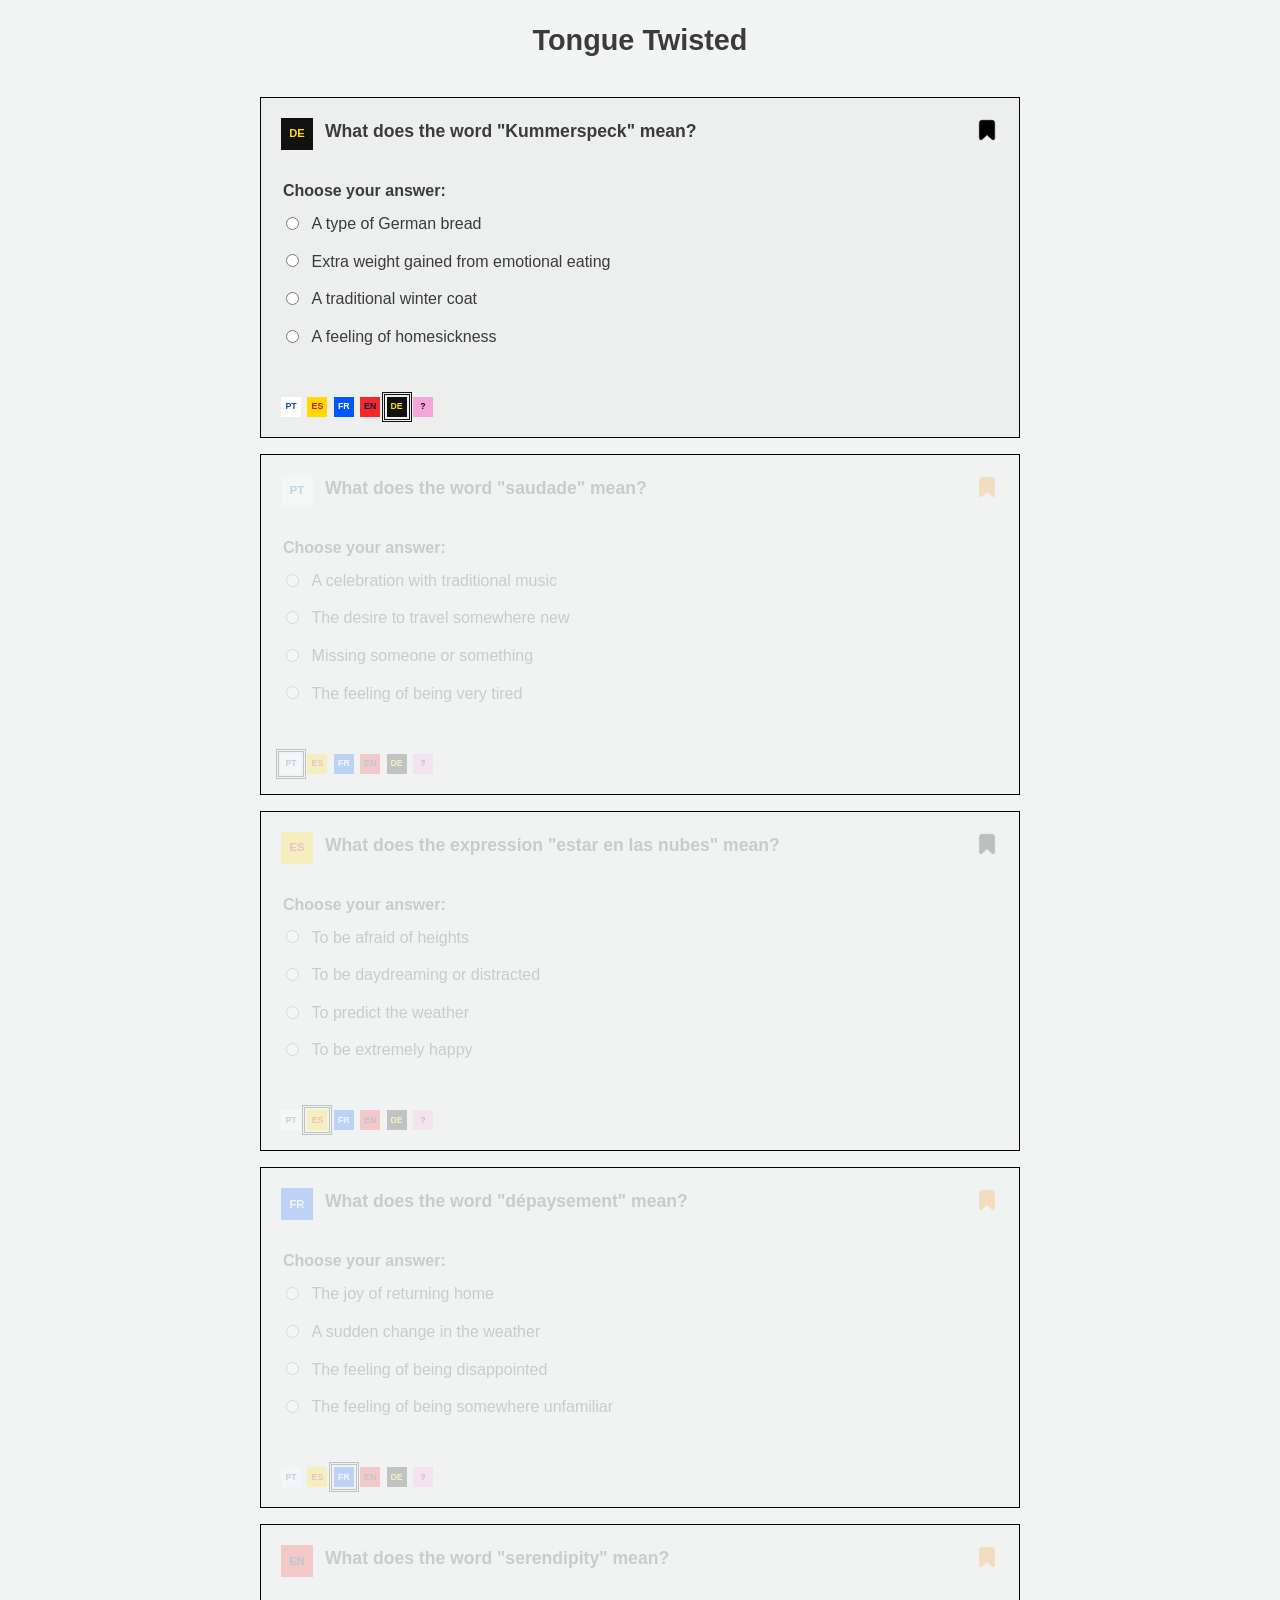
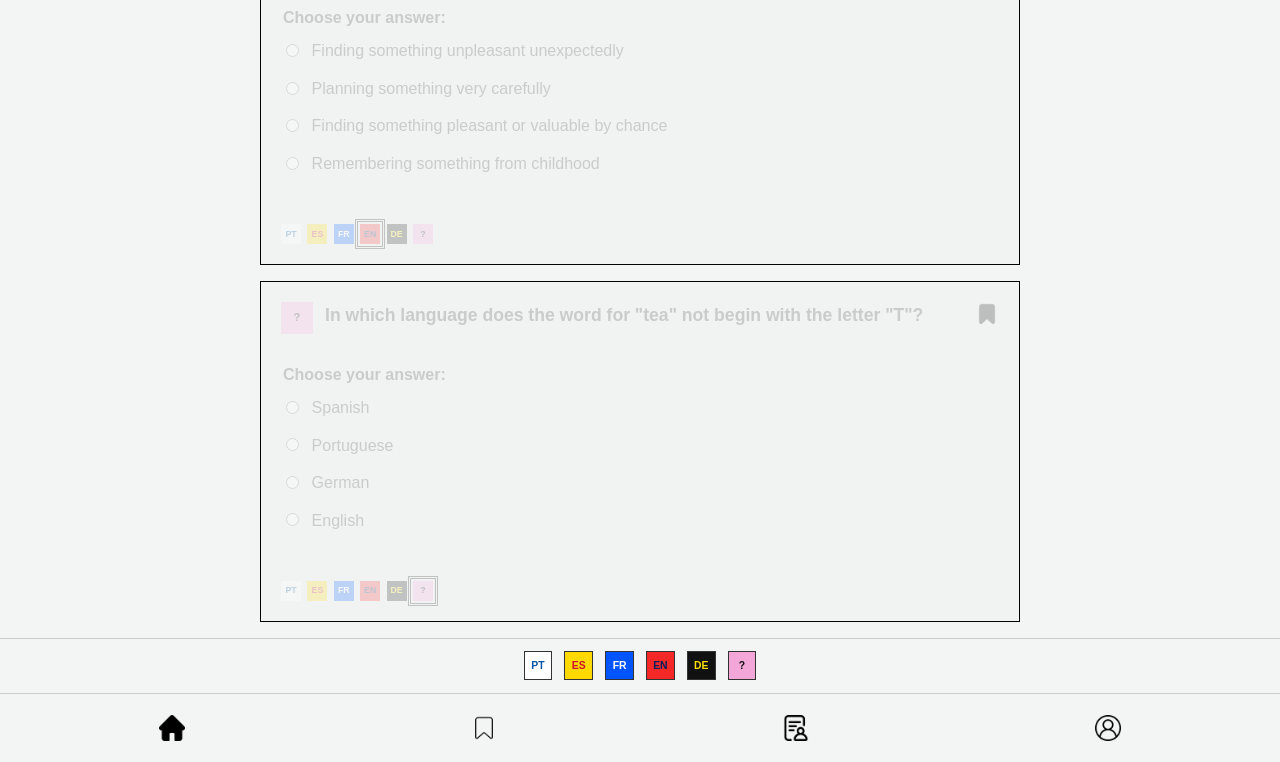
<file: index.html>
<!doctype html>
<html lang="en">
  <head>
    <meta charset="UTF-8" />
    <meta name="viewport" content="width=device-width, initial-scale=1.0" />
    <title>Tongue Twisted</title>
    <link rel="stylesheet" href="styles.css" />
    <script src="profile.js" defer></script>
    <script src="index.js" defer></script>
  </head>

  <body class="home-page">
    <header class="site-header">
      <h1>Tongue Twisted</h1>
    </header>

    <main class="main-content">
      <section class="question-list" aria-label="Quiz questions">
        <!-- Question 1: German -->
        <article class="question-card" id="question-1">
          <button
            class="bookmark-button"
            type="button"
            aria-label="Bookmark question"
            aria-pressed="false"
          >
            <img src="assets/ribbon-black .png" alt="" />
          </button>

          <h2 class="question-title">
            <span class="language-marker language-de" title="German">DE</span>
            <span>What does the word "Kummerspeck" mean?</span>
          </h2>

          <fieldset>
            <legend>Choose your answer:</legend>

            <label>
              <input
                type="radio"
                name="question-1"
                class="answer-option--wrong"
              />
              A type of German bread
            </label>

            <label>
              <input
                type="radio"
                name="question-1"
                class="answer-option--correct"
              />
              Extra weight gained from emotional eating
            </label>

            <label>
              <input
                type="radio"
                name="question-1"
                class="answer-option--wrong"
              />
              A traditional winter coat
            </label>

            <label>
              <input
                type="radio"
                name="question-1"
                class="answer-option--wrong"
              />
              A feeling of homesickness
            </label>

            <div class="answer-feedback answer-feedback--correct">
              <div class="answer-feedback__row">
                <p>So right!</p>
                <button
                  class="answer-toggle"
                  type="button"
                  aria-expanded="false"
                >
                  show answer
                </button>
              </div>
              <p class="answer-feedback__answer hidden">
                <strong>Why?</strong> "Kummerspeck" combines "Kummer" (grief or
                worry) and "Speck" (fat or bacon). The expression literally
                means "grief fat" and humorously describes weight gained through
                emotional eating.
              </p>
            </div>

            <div class="answer-feedback answer-feedback--wrong">
              <div class="answer-feedback__row">
                <p>So wrong…</p>
                <button
                  class="answer-toggle"
                  type="button"
                  aria-expanded="false"
                >
                  show answer
                </button>
              </div>
              <p class="answer-feedback__answer hidden">
                <strong>Why?</strong> "Kummerspeck" combines "Kummer" (grief or
                worry) and "Speck" (fat or bacon). The expression literally
                means "grief fat" and humorously describes weight gained through
                emotional eating.
              </p>
            </div>
          </fieldset>

          <div
            class="question-language-indicator"
            role="group"
            aria-label="Language markers"
          >
            <span class="language-tab language-pt">PT</span>
            <span class="language-tab language-es">ES</span>
            <span class="language-tab language-fr">FR</span>
            <span class="language-tab language-en">EN</span>
            <span class="language-tab language-de is-current">DE</span>
            <span class="language-tab language-cross">?</span>
          </div>
        </article>

        <!-- Question 2: Portuguese -->
        <article class="question-card" id="question-2">
          <button
            class="bookmark-button is-bookmarked"
            type="button"
            aria-label="Bookmark question"
            aria-pressed="true"
          >
            <img src="assets/ribbon-black .png" alt="" />
          </button>

          <h2 class="question-title">
            <span class="language-marker language-pt" title="Portuguese"
              >PT</span
            >
            <span>What does the word "saudade" mean?</span>
          </h2>

          <fieldset>
            <legend>Choose your answer:</legend>

            <label>
              <input
                type="radio"
                name="question-2"
                class="answer-option--wrong"
              />
              A celebration with traditional music
            </label>

            <label>
              <input
                type="radio"
                name="question-2"
                class="answer-option--wrong"
              />
              The desire to travel somewhere new
            </label>

            <label>
              <input
                type="radio"
                name="question-2"
                class="answer-option--correct"
              />
              Missing someone or something
            </label>

            <label>
              <input
                type="radio"
                name="question-2"
                class="answer-option--wrong"
              />
              The feeling of being very tired
            </label>

            <div class="answer-feedback answer-feedback--correct">
              <div class="answer-feedback__row">
                <p>So right!</p>
                <button
                  class="answer-toggle"
                  type="button"
                  aria-expanded="false"
                >
                  show answer
                </button>
              </div>
              <p class="answer-feedback__answer hidden">
                <strong>Why?</strong> The word is traditionally linked to the
                Latin "solitatem", meaning solitude. Older Portuguese forms
                included "soidade" and "suidade". Its modern meaning developed
                over time to express longing for someone or something absent.
              </p>
            </div>

            <div class="answer-feedback answer-feedback--wrong">
              <div class="answer-feedback__row">
                <p>So wrong…</p>
                <button
                  class="answer-toggle"
                  type="button"
                  aria-expanded="false"
                >
                  show answer
                </button>
              </div>
              <p class="answer-feedback__answer hidden">
                <strong>Why?</strong> The word is traditionally linked to the
                Latin "solitatem", meaning solitude. Older Portuguese forms
                included "soidade" and "suidade". Its modern meaning developed
                over time to express longing for someone or something absent.
              </p>
            </div>
          </fieldset>

          <div
            class="question-language-indicator"
            role="group"
            aria-label="Language markers"
          >
            <span class="language-tab language-pt is-current">PT</span>
            <span class="language-tab language-es">ES</span>
            <span class="language-tab language-fr">FR</span>
            <span class="language-tab language-en">EN</span>
            <span class="language-tab language-de">DE</span>
            <span class="language-tab language-cross">?</span>
          </div>
        </article>

        <!-- Question 3: Spanish -->
        <article class="question-card" id="question-3">
          <button
            class="bookmark-button"
            type="button"
            aria-label="Bookmark question"
            aria-pressed="false"
          >
            <img src="assets/ribbon-black .png" alt="" />
          </button>

          <h2 class="question-title">
            <span class="language-marker language-es" title="Spanish">ES</span>
            <span>What does the expression "estar en las nubes" mean?</span>
          </h2>

          <fieldset>
            <legend>Choose your answer:</legend>

            <label>
              <input
                type="radio"
                name="question-3"
                class="answer-option--wrong"
              />
              To be afraid of heights
            </label>

            <label>
              <input
                type="radio"
                name="question-3"
                class="answer-option--correct"
              />
              To be daydreaming or distracted
            </label>

            <label>
              <input
                type="radio"
                name="question-3"
                class="answer-option--wrong"
              />
              To predict the weather
            </label>

            <label>
              <input
                type="radio"
                name="question-3"
                class="answer-option--wrong"
              />
              To be extremely happy
            </label>

            <div class="answer-feedback answer-feedback--correct">
              <div class="answer-feedback__row">
                <p>So right!</p>
                <button
                  class="answer-toggle"
                  type="button"
                  aria-expanded="false"
                >
                  show answer
                </button>
              </div>
              <p class="answer-feedback__answer hidden">
                <strong>Why?</strong> The expression literally means "to be in
                the clouds". It uses the image of being high above the ground
                and detached from everyday reality to describe someone whose
                thoughts are elsewhere. Similar metaphors exist in English ("to
                have your head in the clouds") and French ("être dans les
                nuages"). Its precise historical origin is unknown.
              </p>
            </div>

            <div class="answer-feedback answer-feedback--wrong">
              <div class="answer-feedback__row">
                <p>So wrong…</p>
                <button
                  class="answer-toggle"
                  type="button"
                  aria-expanded="false"
                >
                  show answer
                </button>
              </div>
              <p class="answer-feedback__answer hidden">
                <strong>Why?</strong> The expression literally means "to be in
                the clouds". It uses the image of being high above the ground
                and detached from everyday reality to describe someone whose
                thoughts are elsewhere. Similar metaphors exist in English ("to
                have your head in the clouds") and French ("être dans les
                nuages"). Its precise historical origin is unknown.
              </p>
            </div>
          </fieldset>

          <div
            class="question-language-indicator"
            role="group"
            aria-label="Language markers"
          >
            <span class="language-tab language-pt">PT</span>
            <span class="language-tab language-es is-current">ES</span>
            <span class="language-tab language-fr">FR</span>
            <span class="language-tab language-en">EN</span>
            <span class="language-tab language-de">DE</span>
            <span class="language-tab language-cross">?</span>
          </div>
        </article>

        <!-- Question 4: French -->
        <article class="question-card" id="question-4">
          <button
            class="bookmark-button is-bookmarked"
            type="button"
            aria-label="Bookmark question"
            aria-pressed="true"
          >
            <img src="assets/ribbon-black .png" alt="" />
          </button>

          <h2 class="question-title">
            <span class="language-marker language-fr" title="French">FR</span>
            <span>What does the word "dépaysement" mean?</span>
          </h2>

          <fieldset>
            <legend>Choose your answer:</legend>

            <label>
              <input
                type="radio"
                name="question-4"
                class="answer-option--wrong"
              />
              The joy of returning home
            </label>

            <label>
              <input
                type="radio"
                name="question-4"
                class="answer-option--wrong"
              />
              A sudden change in the weather
            </label>

            <label>
              <input
                type="radio"
                name="question-4"
                class="answer-option--wrong"
              />
              The feeling of being disappointed
            </label>

            <label>
              <input
                type="radio"
                name="question-4"
                class="answer-option--correct"
              />
              The feeling of being somewhere unfamiliar
            </label>

            <div class="answer-feedback answer-feedback--correct">
              <div class="answer-feedback__row">
                <p>So right!</p>
                <button
                  class="answer-toggle"
                  type="button"
                  aria-expanded="false"
                >
                  show answer
                </button>
              </div>
              <p class="answer-feedback__answer hidden">
                <strong>Why?</strong> The word comes from "dépayser", formed
                from "dé-" and "pays" (country or homeland). It originally
                referred to taking someone away from their own country. Its
                meaning later expanded to describe the feeling of being
                disoriented or out of place in an unfamiliar environment.
              </p>
            </div>

            <div class="answer-feedback answer-feedback--wrong">
              <div class="answer-feedback__row">
                <p>So wrong…</p>
                <button
                  class="answer-toggle"
                  type="button"
                  aria-expanded="false"
                >
                  show answer
                </button>
              </div>
              <p class="answer-feedback__answer hidden">
                <strong>Why?</strong> The word comes from "dépayser", formed
                from "dé-" and "pays" (country or homeland). It originally
                referred to taking someone away from their own country. Its
                meaning later expanded to describe the feeling of being
                disoriented or out of place in an unfamiliar environment.
              </p>
            </div>
          </fieldset>

          <div
            class="question-language-indicator"
            role="group"
            aria-label="Language markers"
          >
            <span class="language-tab language-pt">PT</span>
            <span class="language-tab language-es">ES</span>
            <span class="language-tab language-fr is-current">FR</span>
            <span class="language-tab language-en">EN</span>
            <span class="language-tab language-de">DE</span>
            <span class="language-tab language-cross">?</span>
          </div>
        </article>

        <!-- Question 5: English -->
        <article class="question-card" id="question-5">
          <button
            class="bookmark-button is-bookmarked"
            type="button"
            aria-label="Bookmark question"
            aria-pressed="true"
          >
            <img src="assets/ribbon-black .png" alt="" />
          </button>

          <h2 class="question-title">
            <span class="language-marker language-en" title="English">EN</span>
            <span>What does the word "serendipity" mean?</span>
          </h2>

          <fieldset>
            <legend>Choose your answer:</legend>

            <label>
              <input
                type="radio"
                name="question-5"
                class="answer-option--wrong"
              />
              Finding something unpleasant unexpectedly
            </label>

            <label>
              <input
                type="radio"
                name="question-5"
                class="answer-option--wrong"
              />
              Planning something very carefully
            </label>

            <label>
              <input
                type="radio"
                name="question-5"
                class="answer-option--correct"
              />
              Finding something pleasant or valuable by chance
            </label>

            <label>
              <input
                type="radio"
                name="question-5"
                class="answer-option--wrong"
              />
              Remembering something from childhood
            </label>

            <div class="answer-feedback answer-feedback--correct">
              <div class="answer-feedback__row">
                <p>So right!</p>
                <button
                  class="answer-toggle"
                  type="button"
                  aria-expanded="false"
                >
                  show answer
                </button>
              </div>
              <p class="answer-feedback__answer hidden">
                <strong>Why?</strong> Horace Walpole coined the word in a letter
                dated 28 January 1754. He took inspiration from the Persian tale
                "The Three Princes of Serendip", whose heroes discovered things
                they weren't looking for through a combination of chance and
                clever observation. Serendip was an old name for Sri Lanka.
              </p>
            </div>

            <div class="answer-feedback answer-feedback--wrong">
              <div class="answer-feedback__row">
                <p>So wrong…</p>
                <button
                  class="answer-toggle"
                  type="button"
                  aria-expanded="false"
                >
                  show answer
                </button>
              </div>
              <p class="answer-feedback__answer hidden">
                <strong>Why?</strong> Horace Walpole coined the word in a letter
                dated 28 January 1754. He took inspiration from the Persian tale
                "The Three Princes of Serendip", whose heroes discovered things
                they weren't looking for through a combination of chance and
                clever observation. Serendip was an old name for Sri Lanka.
              </p>
            </div>
          </fieldset>

          <div
            class="question-language-indicator"
            role="group"
            aria-label="Language markers"
          >
            <span class="language-tab language-pt">PT</span>
            <span class="language-tab language-es">ES</span>
            <span class="language-tab language-fr">FR</span>
            <span class="language-tab language-en is-current">EN</span>
            <span class="language-tab language-de">DE</span>
            <span class="language-tab language-cross">?</span>
          </div>
        </article>

        <!-- Question 6: Cross-language -->
        <article class="question-card" id="question-6">
          <button
            class="bookmark-button"
            type="button"
            aria-label="Bookmark question"
            aria-pressed="false"
          >
            <img src="assets/ribbon-black .png" alt="" />
          </button>

          <h2 class="question-title">
            <span class="language-marker language-cross" title="Cross-language"
              >?</span
            >
            <span>
              In which language does the word for "tea" not begin with the
              letter "T"?
            </span>
          </h2>

          <fieldset>
            <legend>Choose your answer:</legend>

            <label>
              <input
                type="radio"
                name="question-6"
                class="answer-option--wrong"
              />
              Spanish
            </label>

            <label>
              <input
                type="radio"
                name="question-6"
                class="answer-option--correct"
              />
              Portuguese
            </label>

            <label>
              <input
                type="radio"
                name="question-6"
                class="answer-option--wrong"
              />
              German
            </label>

            <label>
              <input
                type="radio"
                name="question-6"
                class="answer-option--wrong"
              />
              English
            </label>

            <div class="answer-feedback answer-feedback--correct">
              <div class="answer-feedback__row">
                <p>So right!</p>
                <button
                  class="answer-toggle"
                  type="button"
                  aria-expanded="false"
                >
                  show answer
                </button>
              </div>
              <p class="answer-feedback__answer hidden">
                <strong>Why?</strong> Both "chá" and "tea" originate from the
                Chinese character 茶. Portuguese traders adopted the Cantonese
                pronunciation "cha" in Macau during the 16th century. Dutch
                traders later adopted a pronunciation similar to "te" from the
                Fujian region, spreading it to languages such as English,
                French, Spanish and German. The difference reflects two
                historical trade routes.
              </p>
            </div>

            <div class="answer-feedback answer-feedback--wrong">
              <div class="answer-feedback__row">
                <p>So wrong…</p>
                <button
                  class="answer-toggle"
                  type="button"
                  aria-expanded="false"
                >
                  show answer
                </button>
              </div>
              <p class="answer-feedback__answer hidden">
                <strong>Why?</strong> Both "chá" and "tea" originate from the
                Chinese character 茶. Portuguese traders adopted the Cantonese
                pronunciation "cha" in Macau during the 16th century. Dutch
                traders later adopted a pronunciation similar to "te" from the
                Fujian region, spreading it to languages such as English,
                French, Spanish and German. The difference reflects two
                historical trade routes.
              </p>
            </div>
          </fieldset>

          <div
            class="question-language-indicator"
            role="group"
            aria-label="Language markers"
          >
            <span class="language-tab language-pt">PT</span>
            <span class="language-tab language-es">ES</span>
            <span class="language-tab language-fr">FR</span>
            <span class="language-tab language-en">EN</span>
            <span class="language-tab language-de">DE</span>
            <span class="language-tab language-cross is-current">?</span>
          </div>
        </article>

        <div id="quiz-end" class="quiz-end hidden">
          <!-- Decorative stars -->
          <span class="quiz-star" aria-hidden="true">✦</span>
          <span class="quiz-star" aria-hidden="true">✧</span>
          <span class="quiz-star" aria-hidden="true">✦</span>
          <span class="quiz-star" aria-hidden="true">✧</span>
          <span class="quiz-star" aria-hidden="true">✦</span>
          <span class="quiz-star" aria-hidden="true">✧</span>

          <h2>Quiz complete!</h2>
          <p>Thanks for playing Tongue Twisted.</p>
        </div>
      </section>
    </main>

    <footer class="site-footer">
      <nav class="language-tabs" aria-label="Filter by language">
        <button class="language-tab language-pt" type="button">PT</button>
        <button class="language-tab language-es" type="button">ES</button>
        <button class="language-tab language-fr" type="button">FR</button>
        <button class="language-tab language-en" type="button">EN</button>
        <button class="language-tab language-de" type="button">DE</button>
        <button class="language-tab language-cross" type="button">?</button>
      </nav>

      <nav class="main-navigation" aria-label="Main navigation">
        <a href="index.html" aria-label="Home" aria-current="page">
          <img src="assets/home-black.png" alt="" />
        </a>

        <a href="bookmarks.html" aria-label="Bookmarks">
          <img src="assets/ribbon.png" alt="" />
        </a>
        <a href="form.html" aria-label="Add Question">
          <img src="assets/form.png" alt="" />
        </a>
        <a href="profile.html" aria-label="Profile">
          <img src="assets/user.png" alt="" />
        </a>
      </nav>
    </footer>
  </body>
</html>
</file>
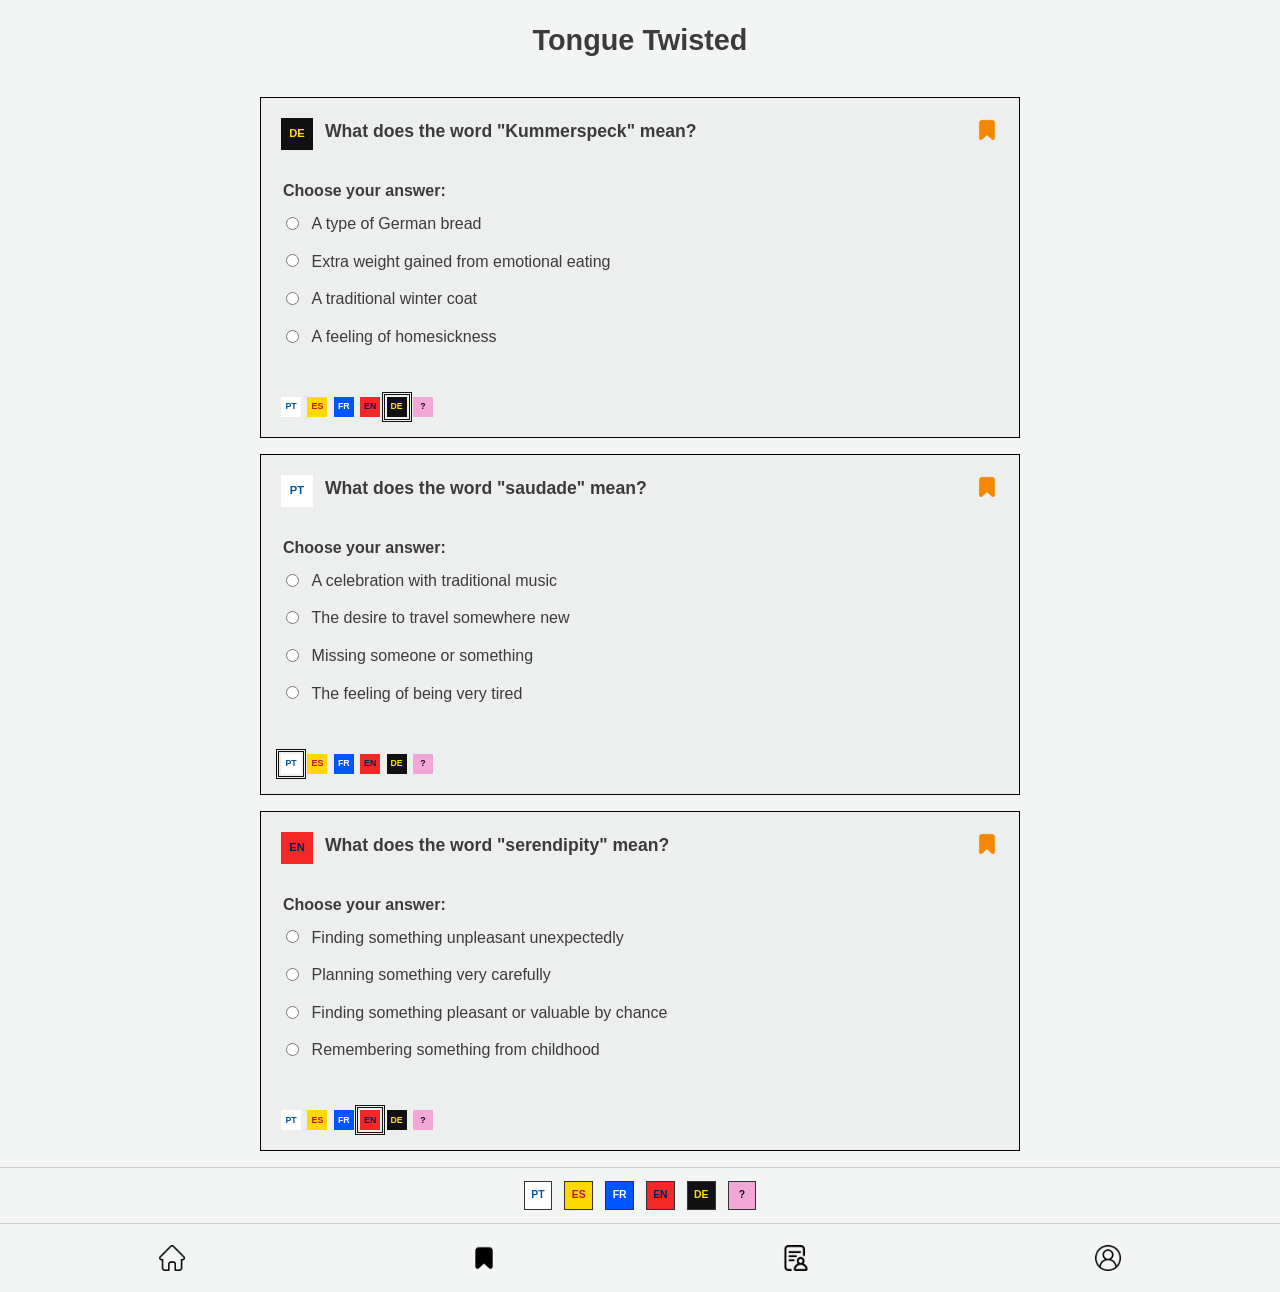
<file: bookmarks.html>
<!doctype html>
<html lang="en">
  <head>
    <meta charset="UTF-8" />
    <meta name="viewport" content="width=device-width, initial-scale=1.0" />
    <title>Tongue Twisted</title>
    <link rel="stylesheet" href="styles.css" />
    <script src="profile.js" defer></script>
    <script src="bookmarks.js" defer></script>
  </head>

  <body class="bookmarks-page">
    <header class="site-header">
      <h1>Tongue Twisted</h1>
    </header>

    <main class="main-content">
      <section
        class="question-list bookmark-list"
        aria-label="Bookmarked questions"
      >
        <!-- Question 1: German -->
        <article class="question-card" id="question-1">
          <span class="bookmark-button" aria-hidden="true">
            <img src="assets/ribbon-black .png" alt="" />
          </span>

          <h2 class="question-title">
            <span class="language-marker language-de" title="German">DE</span>
            <span>What does the word "Kummerspeck" mean?</span>
          </h2>

          <fieldset>
            <legend>Choose your answer:</legend>

            <label>
              <input
                type="radio"
                name="question-1"
                class="answer-option--wrong"
              />
              A type of German bread
            </label>

            <label>
              <input
                type="radio"
                name="question-1"
                class="answer-option--correct"
              />
              Extra weight gained from emotional eating
            </label>

            <label>
              <input
                type="radio"
                name="question-1"
                class="answer-option--wrong"
              />
              A traditional winter coat
            </label>

            <label>
              <input
                type="radio"
                name="question-1"
                class="answer-option--wrong"
              />
              A feeling of homesickness
            </label>

            <div class="answer-feedback answer-feedback--correct">
              <div class="answer-feedback__row">
                <p>So right!</p>
                <button
                  class="answer-toggle"
                  type="button"
                  aria-expanded="false"
                >
                  show answer
                </button>
              </div>
              <p class="answer-feedback__answer hidden">
                <strong>Why?</strong> "Kummerspeck" combines "Kummer" (grief or
                worry) and "Speck" (fat or bacon). The expression literally
                means "grief fat" and humorously describes weight gained through
                emotional eating.
              </p>
            </div>

            <div class="answer-feedback answer-feedback--wrong">
              <div class="answer-feedback__row">
                <p>So wrong…</p>
                <button
                  class="answer-toggle"
                  type="button"
                  aria-expanded="false"
                >
                  show answer
                </button>
              </div>
              <p class="answer-feedback__answer hidden">
                <strong>Why?</strong> "Kummerspeck" combines "Kummer" (grief or
                worry) and "Speck" (fat or bacon). The expression literally
                means "grief fat" and humorously describes weight gained through
                emotional eating.
              </p>
            </div>
          </fieldset>

          <div
            class="question-language-indicator"
            role="group"
            aria-label="Language markers"
          >
            <span class="language-tab language-pt">PT</span>
            <span class="language-tab language-es">ES</span>
            <span class="language-tab language-fr">FR</span>
            <span class="language-tab language-en">EN</span>
            <span class="language-tab language-de is-current">DE</span>
            <span class="language-tab language-cross">?</span>
          </div>
        </article>

        <!-- Question 2: Portuguese -->
        <article class="question-card" id="question-2">
          <span class="bookmark-button" aria-hidden="true">
            <img src="assets/ribbon-black .png" alt="" />
          </span>

          <h2 class="question-title">
            <span class="language-marker language-pt" title="Portuguese"
              >PT</span
            >
            <span>What does the word "saudade" mean?</span>
          </h2>

          <fieldset>
            <legend>Choose your answer:</legend>

            <label>
              <input
                type="radio"
                name="question-2"
                class="answer-option--wrong"
              />
              A celebration with traditional music
            </label>

            <label>
              <input
                type="radio"
                name="question-2"
                class="answer-option--wrong"
              />
              The desire to travel somewhere new
            </label>

            <label>
              <input
                type="radio"
                name="question-2"
                class="answer-option--correct"
              />
              Missing someone or something
            </label>

            <label>
              <input
                type="radio"
                name="question-2"
                class="answer-option--wrong"
              />
              The feeling of being very tired
            </label>

            <div class="answer-feedback answer-feedback--correct">
              <div class="answer-feedback__row">
                <p>So right!</p>
                <button
                  class="answer-toggle"
                  type="button"
                  aria-expanded="false"
                >
                  show answer
                </button>
              </div>
              <p class="answer-feedback__answer hidden">
                <strong>Why?</strong> The word is traditionally linked to the
                Latin "solitatem", meaning solitude. Older Portuguese forms
                included "soidade" and "suidade". Its modern meaning developed
                over time to express longing for someone or something absent.
              </p>
            </div>

            <div class="answer-feedback answer-feedback--wrong">
              <div class="answer-feedback__row">
                <p>So wrong…</p>
                <button
                  class="answer-toggle"
                  type="button"
                  aria-expanded="false"
                >
                  show answer
                </button>
              </div>
              <p class="answer-feedback__answer hidden">
                <strong>Why?</strong> The word is traditionally linked to the
                Latin "solitatem", meaning solitude. Older Portuguese forms
                included "soidade" and "suidade". Its modern meaning developed
                over time to express longing for someone or something absent.
              </p>
            </div>
          </fieldset>

          <div
            class="question-language-indicator"
            role="group"
            aria-label="Language markers"
          >
            <span class="language-tab language-pt is-current">PT</span>
            <span class="language-tab language-es">ES</span>
            <span class="language-tab language-fr">FR</span>
            <span class="language-tab language-en">EN</span>
            <span class="language-tab language-de">DE</span>
            <span class="language-tab language-cross">?</span>
          </div>
        </article>

        <!-- Question 5: English -->
        <article class="question-card" id="question-5">
          <span class="bookmark-button" aria-hidden="true">
            <img src="assets/ribbon-black .png" alt="" />
          </span>

          <h2 class="question-title">
            <span class="language-marker language-en" title="English">EN</span>
            <span>What does the word "serendipity" mean?</span>
          </h2>

          <fieldset>
            <legend>Choose your answer:</legend>

            <label>
              <input
                type="radio"
                name="question-5"
                class="answer-option--wrong"
              />
              Finding something unpleasant unexpectedly
            </label>

            <label>
              <input
                type="radio"
                name="question-5"
                class="answer-option--wrong"
              />
              Planning something very carefully
            </label>

            <label>
              <input
                type="radio"
                name="question-5"
                class="answer-option--correct"
              />
              Finding something pleasant or valuable by chance
            </label>

            <label>
              <input
                type="radio"
                name="question-5"
                class="answer-option--wrong"
              />
              Remembering something from childhood
            </label>

            <div class="answer-feedback answer-feedback--correct">
              <div class="answer-feedback__row">
                <p>So right!</p>
                <button
                  class="answer-toggle"
                  type="button"
                  aria-expanded="false"
                >
                  show answer
                </button>
              </div>
              <p class="answer-feedback__answer hidden">
                <strong>Why?</strong> Horace Walpole coined the word in a letter
                dated 28 January 1754. He took inspiration from the Persian tale
                "The Three Princes of Serendip", whose heroes discovered things
                they weren't looking for through a combination of chance and
                clever observation. Serendip was an old name for Sri Lanka.
              </p>
            </div>

            <div class="answer-feedback answer-feedback--wrong">
              <div class="answer-feedback__row">
                <p>So wrong…</p>
                <button
                  class="answer-toggle"
                  type="button"
                  aria-expanded="false"
                >
                  show answer
                </button>
              </div>
              <p class="answer-feedback__answer hidden">
                <strong>Why?</strong> Horace Walpole coined the word in a letter
                dated 28 January 1754. He took inspiration from the Persian tale
                "The Three Princes of Serendip", whose heroes discovered things
                they weren't looking for through a combination of chance and
                clever observation. Serendip was an old name for Sri Lanka.
              </p>
            </div>
          </fieldset>

          <div
            class="question-language-indicator"
            role="group"
            aria-label="Language markers"
          >
            <span class="language-tab language-pt">PT</span>
            <span class="language-tab language-es">ES</span>
            <span class="language-tab language-fr">FR</span>
            <span class="language-tab language-en is-current">EN</span>
            <span class="language-tab language-de">DE</span>
            <span class="language-tab language-cross">?</span>
          </div>
        </article>
      </section>
    </main>

    <footer class="site-footer">
      <nav class="language-tabs" aria-label="Filter by language">
        <button class="language-tab language-pt" type="button">PT</button>
        <button class="language-tab language-es" type="button">ES</button>
        <button class="language-tab language-fr" type="button">FR</button>
        <button class="language-tab language-en" type="button">EN</button>
        <button class="language-tab language-de" type="button">DE</button>
        <button class="language-tab language-cross" type="button">?</button>
      </nav>

      <nav class="main-navigation" aria-label="Main navigation">
        <a href="index.html" aria-label="Home" aria-current="page">
          <img src="assets/home.png" alt="" />
        </a>

        <a href="bookmarks.html" aria-label="Bookmarks">
          <img src="assets/ribbon-black .png" alt="" />
        </a>
        <a href="form.html" aria-label="Add Question">
          <img src="assets/form.png" alt="" />
        </a>
        <a href="profile.html" aria-label="Profile">
          <img src="assets/user.png" alt="" />
        </a>
      </nav>
    </footer>
  </body>
</html>
</file>
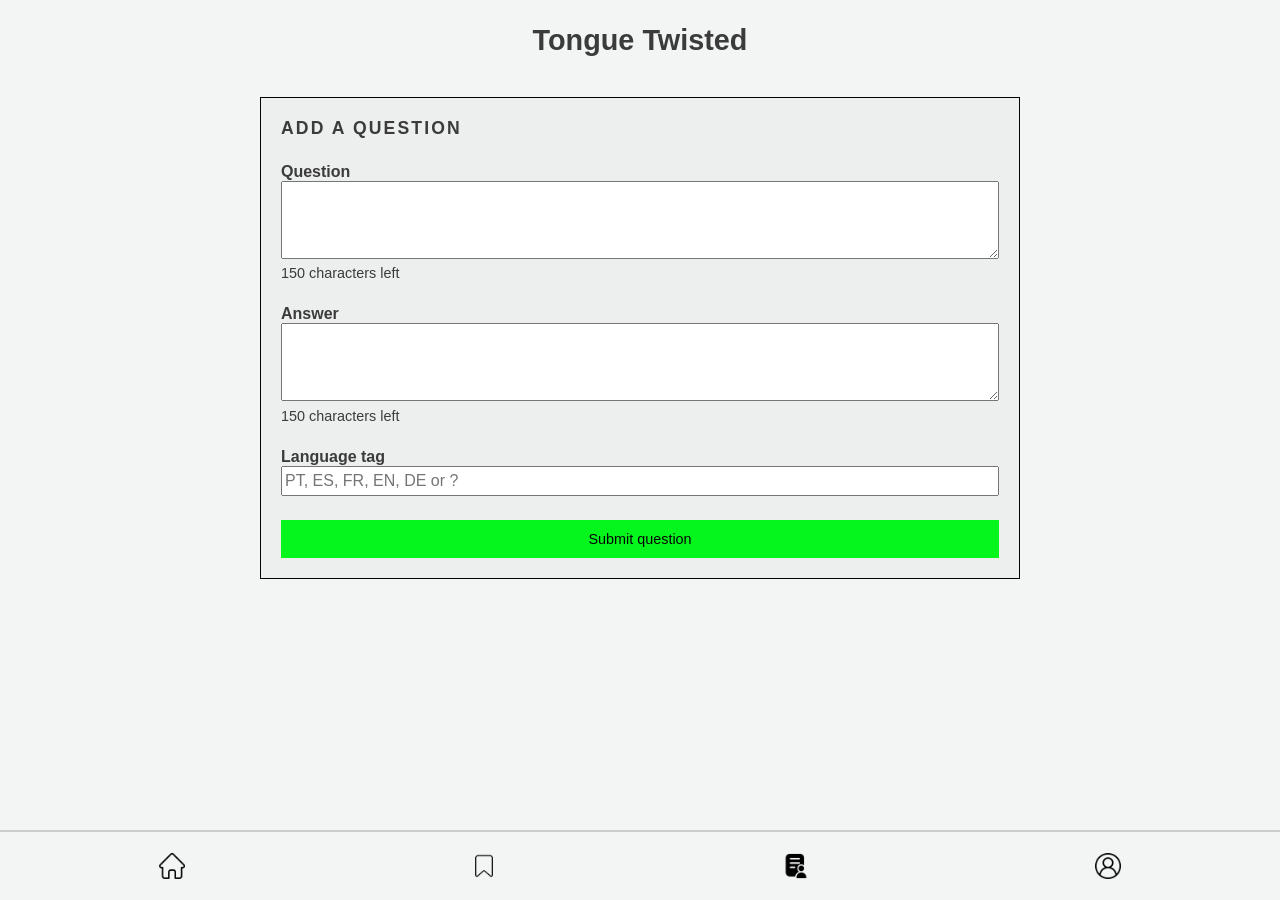
<file: form.html>
<!doctype html>
<html lang="en">
  <head>
    <meta charset="UTF-8" />
    <meta name="viewport" content="width=device-width, initial-scale=1.0" />
    <title>Tongue Twisted | Add Question</title>
    <link rel="stylesheet" href="styles.css" />
    <script src="profile.js" defer></script>
    <script src="form.js" defer></script>
  </head>

  <body class="form-page">
    <header class="site-header">
      <h1>Tongue Twisted</h1>
    </header>

    <main class="main-content">
      <section class="question-list">
        <form id="question-form" class="question-card">
          <h2>Add a question</h2>

          <label for="question-input">Question</label>
          <textarea
            id="question-input"
            name="question"
            rows="3"
            maxlength="150"
            required
          ></textarea>
          <p class="character-count" id="question-count">150 characters left</p>

          <label for="answer-input">Answer</label>
          <textarea
            id="answer-input"
            name="answer"
            rows="3"
            maxlength="150"
            required
          ></textarea>
          <p class="character-count" id="answer-count">150 characters left</p>

          <label for="tag-input">Language tag</label>
          <input
            id="tag-input"
            name="tag"
            type="text"
            placeholder="PT, ES, FR, EN, DE or ?"
            maxlength="2"
            pattern="(PT|ES|FR|EN|DE|\?)"
            title="Enter PT, ES, FR, EN, DE or ?"
            required
          />

          <button type="submit">Submit question</button>
        </form>

        <div id="submitted-questions" class="question-list"></div>
      </section>
    </main>

    <footer class="site-footer">
      <nav class="main-navigation">
        <a href="index.html" aria-label="Home">
          <img src="assets/home.png" alt="" />
        </a>
        <a href="bookmarks.html" aria-label="Bookmarks">
          <img src="assets/ribbon.png" alt="" />
        </a>
        <a href="form.html" aria-label="Add Question">
          <img src="assets/form-black.png" alt="" />
        </a>
        <a href="profile.html" aria-label="Profile">
          <img src="assets/user.png" alt="" />
        </a>
      </nav>
    </footer>
  </body>
</html>
</file>
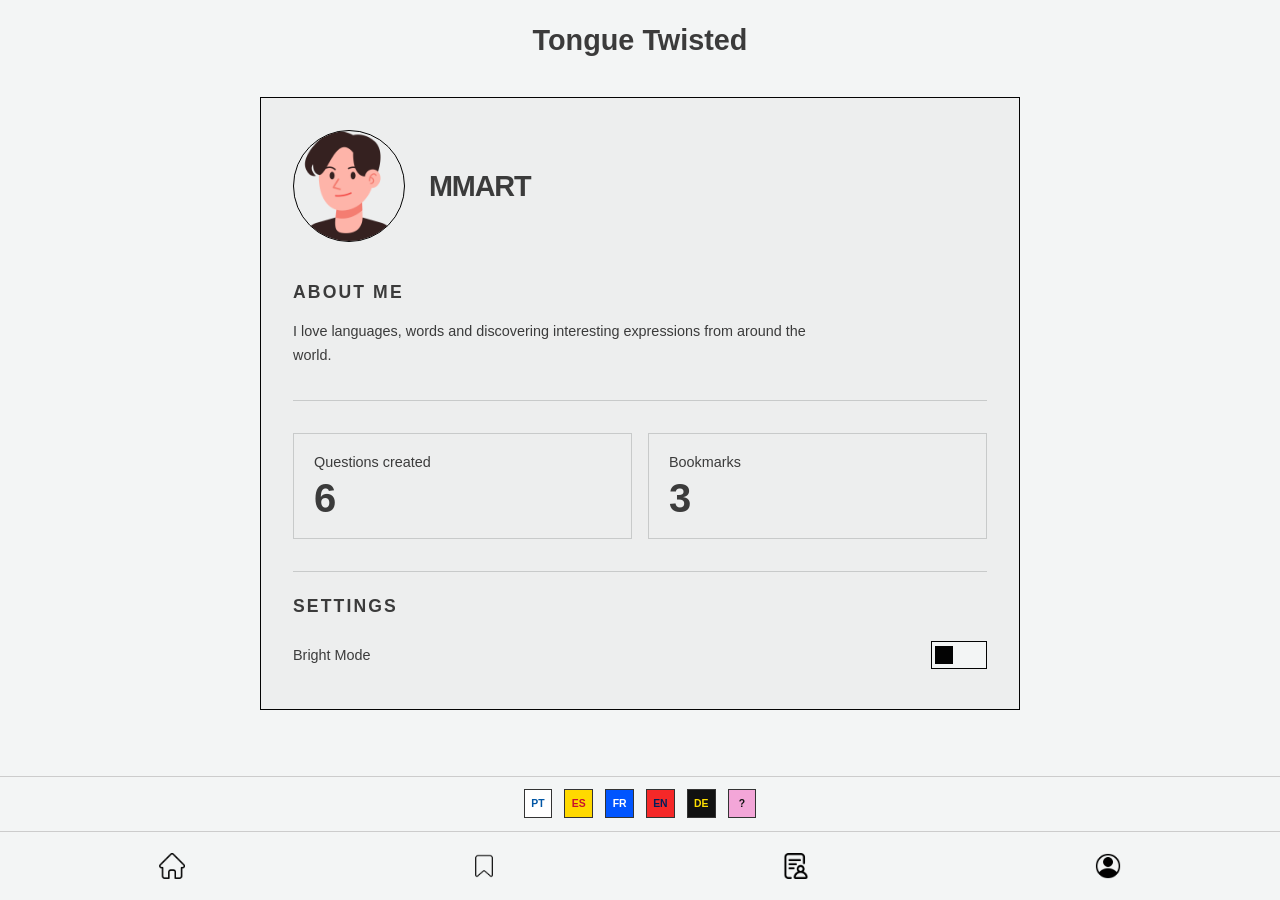
<file: profile.html>
<!doctype html>
<html lang="en">
  <head>
    <meta charset="UTF-8" />
    <meta name="viewport" content="width=device-width, initial-scale=1.0" />
    <title>Tongue Twisted | Profile</title>
    <link rel="stylesheet" href="styles.css" />
    <script src="profile.js" defer></script>
  </head>

  <body>
    <header class="site-header">
      <h1>Tongue Twisted</h1>
    </header>

    <main class="main-content profile-content">
      <section class="profile-card" aria-label="User profile">
        <div class="profile-heading">
          <img
            class="profile-avatar"
            src="assets/boy.png"
            alt="Marco Oliveira"
          />
          <h2>MMART</h2>
        </div>

        <section class="profile-about">
          <h3>About me</h3>
          <p>
            I love languages, words and discovering interesting expressions from
            around the world.
          </p>
        </section>

        <div class="profile-statistics">
          <div class="profile-stat">
            <span aria-hidden="true">Questions created</span>
            <span>6</span>
            <span class="visually-hidden">Questions created</span>
          </div>

          <div class="profile-stat">
            <span aria-hidden="true">Bookmarks</span>
            <span>3</span>
            <span class="visually-hidden">Bookmarks</span>
          </div>
        </div>

        <section class="profile-settings">
          <h3>Settings</h3>

          <div class="profile-setting">
            <span class="mode-label">Bright Mode</span>
            <button
              class="dark-mode-switch"
              type="button"
              aria-label="Toggle dark mode"
              aria-pressed="false"
            >
              <span aria-hidden="true"></span>
            </button>
          </div>
        </section>
      </section>
    </main>

    <!-- Copy the footer navigation from bookmarks.html here.
       Set aria-current="page" on the Profile link. -->

    <footer class="site-footer">
      <nav class="language-tabs" aria-label="Filter by language">
        <button class="language-tab language-pt" type="button">PT</button>
        <button class="language-tab language-es" type="button">ES</button>
        <button class="language-tab language-fr" type="button">FR</button>
        <button class="language-tab language-en" type="button">EN</button>
        <button class="language-tab language-de" type="button">DE</button>
        <button class="language-tab language-cross" type="button">?</button>
      </nav>

      <nav class="main-navigation" aria-label="Main navigation">
        <a href="index.html" aria-label="Home">
          <img src="assets/home.png" alt="" />
        </a>

        <a href="bookmarks.html" aria-label="Bookmarks">
          <img src="assets/ribbon.png" alt="" />
        </a>
        <a href="form.html" aria-label="Add Question">
          <img src="assets/form.png" alt="" />
        </a>
        <a href="profile.html" aria-label="Profile" aria-current="page">
          <img src="assets/user-black.png" alt="" />
        </a>
      </nav>
    </footer>
  </body>
</html>
</file>
<file: styles.css>
/* Global */

* {
  box-sizing: border-box;
}

:root {
  font-family: Arial, sans-serif;
  color: #3b3b3b;
  background-color: #f3f5f5;

  --locked-overlay: rgba(243, 245, 245, 0.78);
  --page-background: #f3f5f5;
  --page-text: #3b3b3b;
  --card-background: #edeeee;
  --card-border: #030303;
  --footer-background: #f3f5f5;
  --footer-border: #cccccc;
  --field-border: #c8caca;
  --answer-button-background: #e2e4e4;

  --profile-switch-background: #f3f5f5;
  --profile-switch-knob: #030303;
}

:root.dark-mode {
  --locked-overlay: rgba(12, 10, 10, 0.78);
  --page-background: #0c0a0a;
  --page-text: #c4c4c4;
  --card-background: #121111;
  --card-border: #fcfcfc;
  --footer-background: #0c0a0a;
  --footer-border: #333333;
  --field-border: #373535;
  --answer-button-background: #292626;

  --profile-switch-background: #0c0a0a;
  --profile-switch-knob: #fcfcfc;
}

html {
  scroll-behavior: smooth;
  scroll-padding-top: 1rem;
}

body {
  display: flex;
  flex-direction: column;
  min-height: 100vh;
  margin: 0;
  color: var(--page-text);
  background-color: var(--page-background);
}

/* Header */

.site-header {
  flex-shrink: 0;
  padding: 1.5rem 1rem;
  text-align: center;
}

.site-header h1 {
  margin: 0;
  font-size: 1.8rem;
}

/* Main content */

.main-content {
  flex: 1;
  min-height: 0;
  padding: 1rem;
  overflow-y: auto;
}

.question-list {
  display: flex;
  flex-direction: column;
  gap: 1rem;
  max-width: 760px;
  margin: 0 auto;
}

/* Question cards */

.question-card,
.quiz-end {
  border: 1px solid var(--card-border);
  background-color: var(--card-background);
  scroll-margin-top: 1rem;
}

.question-card {
  position: relative;
  display: flex;
  flex-direction: column;
  padding: 1.25rem;
}

.question-title {
  display: flex;
  align-items: flex-start;
  gap: 0.75rem;
  margin: 0 0 1rem;
  padding-right: 2rem;
  font-size: 1.1rem;
  line-height: 1.5;
}

/* Language colours */

.language-pt {
  background-color: #ffffff;
  color: #0055a4;
}

.language-es {
  background-color: #ffd900;
  color: #c8102e;
}

.language-fr {
  background-color: #0055ff;
  color: #ffffff;
}

.language-en {
  background-color: #f52828;
  color: #001f5b;
}

.language-de {
  background-color: #111111;
  color: #ffdf00;
}

.language-cross {
  background-color: #f3a6d8;
  color: #111111;
}

/* Language marker beside the question */

.language-marker {
  display: inline-flex;
  flex: 0 0 2rem;
  align-items: center;
  justify-content: center;
  width: 2rem;
  height: 2rem;
  font-size: 0.7rem;
  font-weight: bold;
  line-height: 1;
}

:root.dark-mode .language-marker.language-de {
  padding: 1px;
  border: 1px solid #ffffff;
}

/* Answer options */

.question-card fieldset {
  display: flex;
  flex-direction: column;
  gap: 0.85rem;
  min-width: 0;
  margin: 1rem 0 0;
  padding: 0;
  border: 0;
}

.question-card legend {
  margin-bottom: 0.75rem;
  font-weight: bold;
}

.question-card fieldset > label {
  display: flex;
  align-items: flex-start;
  gap: 0.6rem;
  line-height: 1.5;
  cursor: pointer;
}

.question-card input[type="radio"] {
  flex-shrink: 0;
  margin-top: 0.3rem;
  accent-color: #0055a4;
}

/* Toggle functionality - Bookmark button
   HTML: .bookmark-button inside each .question-card in index.html.
   CSS state: .is-bookmarked changes the icon from black to orange.
   JavaScript: Click handler toggles .is-bookmarked, updates aria-pressed,
   and saves the bookmark IDs in localStorage.
*/

.bookmark-button {
  position: absolute;
  top: 1rem;
  right: 1rem;
  display: flex;
  align-items: center;
  justify-content: center;
  width: 2rem;
  height: 2rem;
  padding: 0;
  border: none;
  border-radius: 0;
  background: transparent;
  cursor: pointer;
}

.bookmark-button img {
  display: block;
  width: 24px;
  height: 24px;
  object-fit: contain;
}

.bookmark-button.is-bookmarked img {
  filter: invert(48%) sepia(94%) saturate(1200%) hue-rotate(5deg);
}

/* Answer feedback */

.answer-feedback {
  display: none;
  flex-direction: column;
  align-items: flex-start;
  gap: 0.75rem;
  margin-top: 1.5rem;
  padding-top: 1rem;
  border-top: 1px solid var(--field-border);
}

.question-card:has(.answer-option--correct:checked) .answer-feedback--correct,
.question-card:has(.answer-option--wrong:checked) .answer-feedback--wrong {
  display: flex;
}

.answer-feedback p {
  margin: 0;
  font-size: 1.1rem;
  font-weight: bold;
}

.answer-feedback--correct p {
  color: #24743b;
}

.answer-feedback--wrong p {
  color: #b3261e;
}

/* Toggle functionality - Answer button
   HTML: .answer-toggle inside .answer-feedback__row
   inside each .question-card in index.html.
   CSS state: .hidden hides or displays .answer-feedback__answer.
   JavaScript: Click handler toggles .hidden, changes the button text
   between "show answer" and "hide answer", and updates aria-expanded.
*/

.answer-feedback__row {
  display: flex;
  align-items: center;
  gap: 0.75rem;
}

.answer-toggle {
  padding: 0.4rem 0.7rem;
  border: none;
  border-radius: 0;
  background-color: var(--answer-button-background);
  font: inherit;
  cursor: pointer;
}

.answer-feedback--correct .answer-toggle {
  color: #24743b;
}

.answer-feedback--wrong .answer-toggle {
  color: #b3261e;
}

.answer-feedback .answer-feedback__answer {
  color: var(--page-text);
  font-size: 1rem;
  font-weight: normal;
  line-height: 1.5;
}

/* Answer button - JavaScript toggle state
   Used by .answer-toggle to hide or reveal .answer-feedback__answer.
   The click handler in JavaScript adds or removes this class.
*/

.hidden {
  display: none !important;
}

/* Language markers at the bottom of each card */

.question-language-indicator {
  display: flex;
  align-items: center;
  gap: 0.4rem;
  margin-top: 2.5rem;
  padding-top: 0.5rem;
}

.question-language-indicator .language-tab {
  display: inline-flex;
  flex: 0 0 1.25rem;
  align-items: center;
  justify-content: center;
  width: 1.25rem;
  height: 1.25rem;
  padding: 0;
  border: 1px solid transparent;
  font-size: 0.55rem;
  font-weight: bold;
  line-height: 1;
}

/* Current language indicator */

.question-language-indicator .is-current {
  outline: 3px double #111111;
  outline-offset: 2px;
}

:root.dark-mode .question-language-indicator .is-current {
  outline-color: #ffffff;
}

/* Quiz ending */

.quiz-end {
  margin-top: 1rem;
  padding: 1.5rem 1.25rem;
}

.quiz-end h2 {
  margin-top: 0;
}

.quiz-end p {
  line-height: 1.5;
}

/* Footer */

.site-footer {
  flex-shrink: 0;
  border-top: 1px solid var(--footer-border);
  background-color: var(--footer-background);
}

/* Clickable language filters */

.language-tabs {
  display: flex;
  align-items: center;
  justify-content: center;
  gap: 0.75rem;
  padding: 0.8rem 1rem;
}

.language-tabs .language-tab {
  display: inline-flex;
  flex: 0 0 1.8rem;
  align-items: center;
  justify-content: center;
  width: 1.8rem;
  height: 1.8rem;
  padding: 0;
  border: 1px solid #333333;
  font-size: 0.65rem;
  font-weight: bold;
  line-height: 1;
  cursor: pointer;
}

:root.dark-mode .language-tabs .is-current {
  outline: 3px double #ffffff;
  outline-offset: 2px;
}

/* Main navigation */

.main-navigation {
  display: flex;
  align-items: center;
  justify-content: space-around;
  padding: 0.75rem 1rem;
  border-top: 1px solid var(--footer-border);
}

.main-navigation a {
  display: inline-flex;
  align-items: center;
  justify-content: center;
  min-width: 2.75rem;
  min-height: 2.75rem;
}

.main-navigation img {
  display: block;
  width: 26px;
  height: 26px;
  object-fit: contain;
}

/* Keyboard focus */

button:focus-visible,
a:focus-visible,
input[type="radio"]:focus-visible {
  outline: 3px double #111111;
  outline-offset: 3px;
}

/* Locked questions */

.home-page .question-card + .question-card::after {
  content: "";
  position: absolute;
  inset: 0;
  z-index: 10;
  background-color: var(--locked-overlay);
  cursor: not-allowed;
}

.question-card:has(.answer-option--correct:checked) + .question-card::after {
  display: none;
}

/* Bookmarks page */

.bookmarks-content {
  min-height: 60vh;
}

.bookmarks-list {
  display: flex;
  flex-direction: column;
  min-height: 60vh;
}

.empty-bookmarks-message {
  display: flex;
  flex: 1;
  align-items: center;
  justify-content: center;
  margin: 0;
  text-align: center;
}

.empty-bookmarks-message p {
  margin: 0;
}

/* Bookmark icons on Bookmarks page */

.bookmarks-page .bookmark-button img {
  filter: invert(48%) sepia(94%) saturate(1200%) hue-rotate(5deg);
}

/* Small screens */

@media (max-width: 480px) {
  .site-header {
    padding: 1.1rem 0.75rem;
  }

  .site-header h1 {
    font-size: 1.55rem;
  }

  .main-content {
    padding: 0.75rem;
  }

  .question-card {
    padding: 1rem;
  }

  .question-title {
    font-size: 1rem;
  }

  .language-tabs {
    gap: 0.55rem;
    padding: 0.7rem 0.5rem;
  }

  .language-tabs .language-tab {
    flex-basis: 1.7rem;
    width: 1.7rem;
    height: 1.7rem;
  }
}

/* Profile page */

.profile-card {
  max-width: 760px;
  margin: 0 auto;
  padding: 2rem;
  border: 1px solid var(--card-border);
  background-color: var(--card-background);
  color: var(--page-text);
}

.profile-heading {
  display: flex;
  align-items: center;
  gap: 1.5rem;
  margin-bottom: 2.5rem;
}

.profile-heading h2 {
  margin: 0;
  font-size: 1.8rem;
  letter-spacing: -0.04em;
}

.profile-avatar {
  display: block;
  width: 7rem;
  height: 7rem;
  flex-shrink: 0;
  border: 1px solid var(--card-border);
  border-radius: 50%;
  object-fit: cover;
  object-position: center center;
}

.profile-about {
  padding-bottom: 2rem;
  border-bottom: 1px solid var(--field-border);
}

.profile-about h3,
.profile-settings h3 {
  margin: 0 0 1rem;
  font-size: 1.1rem;
  font-weight: bold;
  letter-spacing: 0.12em;
  text-transform: uppercase;
}

.profile-about p {
  max-width: 550px;
  margin: 0;
  font-size: 0.9rem;
  line-height: 1.7;
}

.profile-statistics {
  display: grid;
  grid-template-columns: repeat(2, minmax(0, 1fr));
  gap: 1rem;
  margin: 2rem 0;
}

.profile-stat {
  display: flex;
  flex-direction: column;
  align-items: flex-start;
  gap: 0.5rem;
  min-width: 0;
  padding: 1.25rem;
  border: 1px solid var(--field-border);
  border-radius: 0;
}

.profile-statistics .profile-stat span:first-child {
  font-size: 0.9rem;
}

.profile-stat > span:nth-child(2) {
  font-size: 2.5rem;
  font-weight: bold;
  line-height: 1;
}

.profile-stat > span:first-child {
  font-size: 1.2rem;
}

.profile-settings {
  padding-top: 1.5rem;
  border-top: 1px solid var(--field-border);
}

.mode-label {
  font-size: 0.9rem;
}

.profile-setting {
  display: flex;
  align-items: center;
  justify-content: space-between;
  padding: 0.5rem 0;
}

.dark-mode-switch {
  display: flex;
  align-items: center;
  width: 3.5rem;
  height: 1.75rem;
  padding: 0.2rem;
  border: 1px solid var(--card-border);
  background-color: var(--profile-switch-background);
  border-radius: 0;
  cursor: pointer;
}

.dark-mode-switch span {
  width: 1.1rem;
  height: 1.1rem;
  border-radius: 0;
  background-color: var(--profile-switch-knob);
  transition: transform 0.2s ease;
}

:root.dark-mode .dark-mode-switch span {
  transform: translateX(1.65rem);
}

.visually-hidden {
  position: absolute;
  width: 1px;
  height: 1px;
  padding: 0;
  margin: -1px;
  overflow: hidden;
  clip: rect(0, 0, 0, 0);
  white-space: nowrap;
  border: 0;
}

/* Dark mode navigation icons */

:root.dark-mode nav img[src$="home.png"],
:root.dark-mode nav img[src$="ribbon.png"],
:root.dark-mode nav img[src$="user.png"] {
  filter: brightness(0) invert(1);
}

/* Dark mode footer icons */

:root.dark-mode .site-footer img {
  filter: brightness(0) invert(1);
}

/* Form page submitted cards */

.form-page #submitted-questions {
  width: 100%;
  max-width: 100%;
}

.form-page #submitted-questions .question-card {
  width: 100%;
  flex: 0 0 auto;
}

/* Form page */

#question-form h2 {
  margin: 0 0 1.5rem;
  font-size: 1.1rem;
  font-weight: bold;
  letter-spacing: 0.12em;
  text-transform: uppercase;
}

/* Form labels */

#question-form label {
  font-weight: bold;
}

/* Character counter */

#question-form .character-count {
  margin: 0.4rem 0 1.5rem;
  font-size: 0.9rem;
}

/* Form input fields */

#question-form textarea,
#question-form input {
  font-family: inherit;
  font-size: 1rem;
  line-height: 1.5;
}

/* Language tag on submitted questions */

.form-page .language-marker {
  background-color: #d0d0d0;
  color: #3b3b3b;
}

/* Submit button */

#question-form button[type="submit"] {
  margin-top: 1.5rem;
  padding: 0.7rem 1rem;
  border: none;
  background-color: #04f61d;
  color: #060606;
  font-size: 0.9rem;
  cursor: pointer;
}

/* Submitted question cards on the Form page */

.form-page #submitted-questions .question-card {
  display: flex;
  flex-direction: column;
  align-items: flex-start;
  gap: 1rem;
}

/* Language square */

.form-page #submitted-questions .language-marker {
  background-color: #d0d0d0;
  color: #3b3b3b;
  margin-bottom: 0.25rem;
}

/* Submitted question */

.form-page #submitted-questions .question-title {
  margin: 0;
  font-size: 1.1rem;
  line-height: 1.5;
}

/* Submitted answer */

.form-page #submitted-questions .question-card p {
  margin: 0.5rem 0 0;
  line-height: 1.6;
}

/* Quiz completion box */

.quiz-end {
  position: relative;
  overflow: hidden;
}

/* Keep the completion text above the falling stars */

.quiz-end h2,
.quiz-end p {
  position: relative;
  z-index: 1;
}

/* Hide the completion box until Question 6 is answered correctly */

.quiz-end.hidden {
  display: none;
}

/* Falling stars */

.quiz-star {
  position: absolute;
  top: -1.5rem;
  color: #d4af37;
  font-size: 1.2rem;
  pointer-events: none;
  animation: falling-stars 4s linear infinite;
}

/* Give each star a different position and animation delay */

.quiz-star:nth-child(1) {
  left: 10%;
  animation-delay: 0s;
}

.quiz-star:nth-child(2) {
  left: 25%;
  animation-delay: 1.5s;
}

.quiz-star:nth-child(3) {
  left: 43%;
  animation-delay: 0.7s;
}

.quiz-star:nth-child(4) {
  left: 62%;
  animation-delay: 2s;
}

.quiz-star:nth-child(5) {
  left: 78%;
  animation-delay: 1s;
}

.quiz-star:nth-child(6) {
  left: 92%;
  animation-delay: 2.5s;
}

/* Animate the stars falling inside the box */

@keyframes falling-stars {
  from {
    transform: translateY(0) rotate(0deg);
    opacity: 0;
  }

  15% {
    opacity: 1;
  }

  to {
    transform: translateY(12rem) rotate(180deg);
    opacity: 0;
  }
}

/* Form field text counter
   HTML: #question-input and #answer-input in form.html,
   with corresponding #question-count and #answer-count paragraphs.
   JavaScript: form.js listens for the input event and updates
   the remaining character count (150 characters maximum).
*/
</file>
